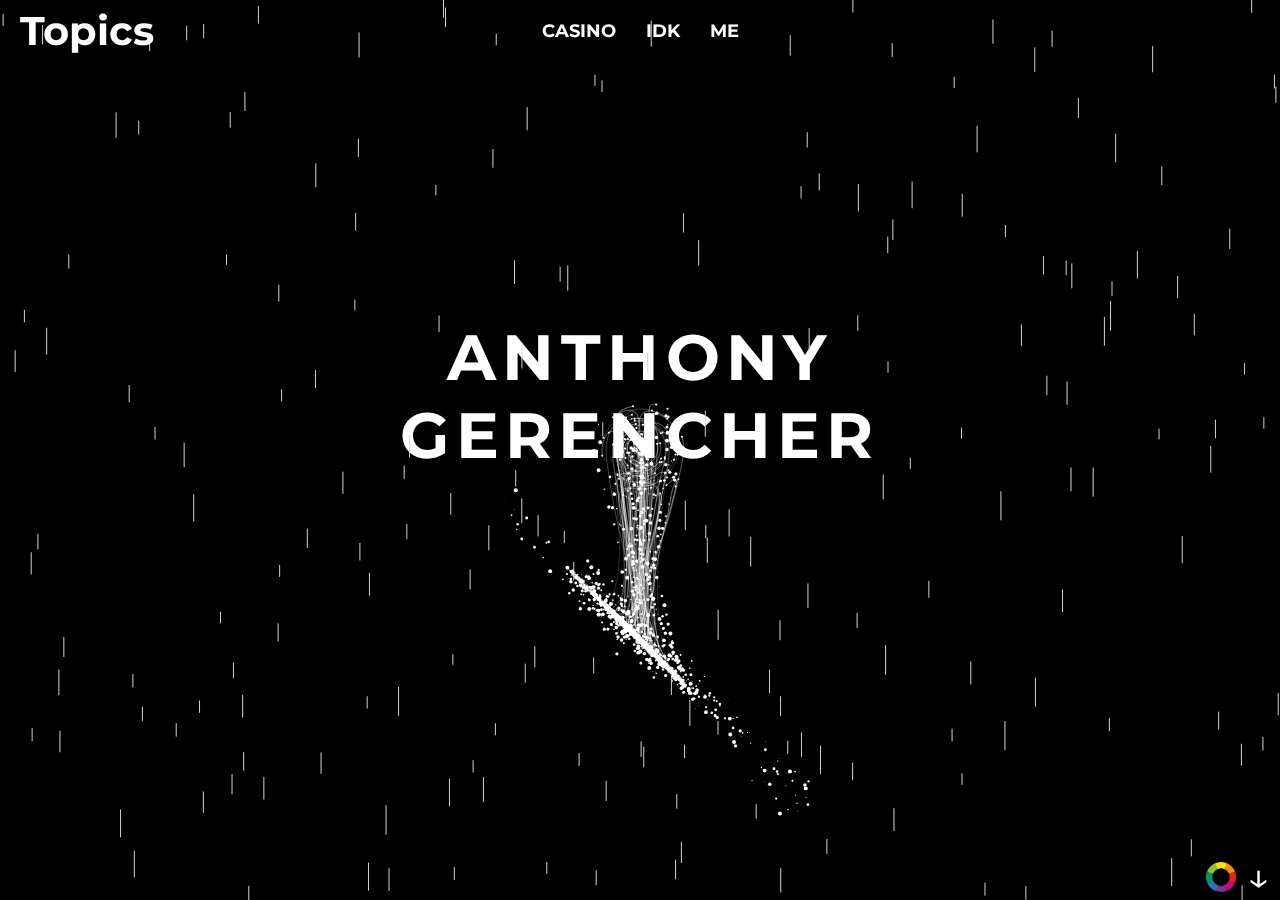
<file: public/index.html>
<!DOCTYPE html>
<html lang="en">
<head>
    <meta charset="viewport" content="width=device-width, initial-scale=1.0">
    <meta charset="UTF-8">
    <title>Anthony's Website</title>

    <!-- Google Font for Montserrat -->
    <link href="https://fonts.googleapis.com/css2?family=Montserrat:wght@400;700&display=swap" rel="stylesheet">

    <style>
        * {
            margin: 0;
            padding: 0;
            box-sizing: border-box;
        }

        body {
            font-family: 'Montserrat', sans-serif;
            background-color: black;
            color: white;
            display: flex;
            flex-direction: column;
            justify-content: space-between;
            height: 100vh;
            position: relative;
            overflow: hidden;
        }

        header {
            display: flex;
            justify-content: space-between;
            align-items: center;
            padding: 20px;
            background-color: transparent;
            position: relative;
            z-index: 3;
        }

        #logo {
            font-size: 2.5em;
            font-family: 'Montserrat', sans-serif;
            font-weight: 700;
            position: absolute;
            left: 20px;
            color: white;
        }

        nav {
            flex-grow: 1;
            display: flex;
            justify-content: center;
            gap: 30px;
            z-index: 0;
            position: relative;
        }

        nav a {
            text-decoration: none;
            color: white;
            font-size: 1.1em;
            font-weight: bold;
            transition: color 0.3s;
            cursor: pointer;
        }

        nav a:hover {
            color: grey;
        }

        /* Dropdown Menu Styles */
        .dropdown-container {
            position: relative;
            display: inline-block;
        }

        #dropdown {
            display: none;
            position: absolute;
            top: 100%;
            left: 9px;
            background-color: rgba(100, 98, 98, 0.33);
            padding: 12px;
            z-index: 10;
            flex-direction: column;
            align-items: center;
            border-radius: 8px; /* Rounded edges */
            transform: scaleY(0); /* Start the dropdown scale at 0 (hidden) */
            transform-origin: top;
            transition: transform 0.3s ease-out; /* Apply the unravel effect */
            max-height: 500px;
        }

        .dropdown-container.open #dropdown {
            display: flex;
            transform: scaleY(1); /* Expand the dropdown when opened */
        }

        #dropdown img {
            width: 30px;
            height: auto;
            margin-bottom: 10px;
            cursor: pointer;
        }

        /* Particle Effect Styles */
        canvas {
            position: absolute;
            top: 0;
            left: 0;
            z-index: 2;
        }

        #content {
            display: flex;
            justify-content: center;
            align-items: center;
            height: 80vh;
            position: relative;
            text-align: center;
            z-index: 0;
        }

        #left-side {
            text-align: center;
            position: absolute;
            top: 30%;
            left: 50%;
            transform: translate(-50%, -50%);
            z-index: 0;
        }

        #left-side h1 {
            font-size: 4em;
            letter-spacing: 0.1em;
            margin: 0;
        }

        #controls {
            position: absolute;
            bottom: 0px;
            right: 10px;
            display: flex;
            align-items: center;
            z-index: 3;
        }

        #color-icon {
            width: 30px;
            height: 30px;
            cursor: pointer;
            margin-bottom: -7px;
        }

        #arrow {
            font-size: 2.5em;
            cursor: pointer;
            transition: transform 0.5s;
            margin-left: 10px;
        }

        #color-picker {
            display: none;
        }
    </style>
</head>
<body>

    <!-- Header -->
    <header>
        <div id="logo">Topics</div>
        <nav>
            <div class="dropdown-container">
                <a id="game-button">CASINO</a>
                <div id="dropdown">
                    <a href="blackjack.html">
                        <img src="images/blackjack.png" alt="Blackjack"> <!-- Clickable image button -->
                    </a>
                    <a href="roulette.html">
                        <img src="images/roulette.png" alt="Roulette"> <!-- Clickable image button -->
                    </a>
                </div>
            </div>
            <a href="roulette2.html">IDK</a>
            <a href="https://github.com/agerencher" target="_blank">ME</a>
        </nav>
    </header>

    <!-- Main Content -->
    <div id="content">
        <div id="left-side">
            <h1>ANTHONY</h1>
            <h1>GERENCHER</h1>
        </div>
    </div>

    <!-- Particle Effect Canvas -->
    <canvas id="canvas"></canvas>

    <!-- Controls (Arrow + Color Picker) -->
    <div id="controls">
        <!-- Color Picker Icon -->
        <label for="color-picker">
            <img src="images/color-wheel.png" id="color-icon" alt="Color Wheel">
        </label>
        <input type="color" id="color-picker" value="#d3d3d3">
        
        <!-- Arrow Icon -->
        <div id="arrow">↓</div>
    </div>

    <script>
        // Handle GAME button click to show/hide dropdown
        const gameButton = document.getElementById('game-button');
        const dropdownContainer = document.querySelector('.dropdown-container');

        gameButton.addEventListener('click', () => {
            dropdownContainer.classList.toggle('open');
        });

        window.onload = function () {
            let canvas = document.getElementById("canvas");
            let c = canvas.getContext("2d");
            let w = (canvas.width = window.innerWidth);
            let h = (canvas.height = window.innerHeight);

            let raindrops = [];
            let numRaindrops = 200;
            let rainDirection = 0;
            let rainColor = "#d3d3d3";

            class Raindrop {
                constructor() {
                    this.x = Math.random() * w;
                    this.y = Math.random() * h;
                    this.length = Math.random() * 20 + 10;
                    this.speed = Math.random() * 2 + 1;
                }

                update() {
                    if (rainDirection === 0) {
                        this.y += this.speed;
                        if (this.y > h) this.y = -this.length;
                    } else if (rainDirection === 1) {
                        this.x += this.speed;
                        if (this.x > w) this.x = -this.length;
                    } else if (rainDirection === 2) {
                        this.y -= this.speed;
                        if (this.y < -this.length) this.y = h;
                    } else if (rainDirection === 3) {
                        this.x -= this.speed;
                        if (this.x < -this.length) this.x = w;
                    }
                }

                draw() {
                    c.beginPath();
                    if (rainDirection === 0 || rainDirection === 2) {
                        c.moveTo(this.x, this.y);
                        c.lineTo(this.x, this.y + this.length);
                    } else {
                        c.moveTo(this.x, this.y);
                        c.lineTo(this.x + this.length, this.y);
                    }
                    c.strokeStyle = rainColor;
                    c.lineWidth = 1;
                    c.stroke();
                }
            }

            for (let i = 0; i < numRaindrops; i++) {
                raindrops.push(new Raindrop());
            }

            // Cursor trail setup
            class segm {
                constructor(x, y, l) {
                    this.b = Math.random() * 1.9 + 0.1;
                    this.x0 = x;
                    this.y0 = y;
                    this.a = Math.random() * 2 * Math.PI;
                    this.x1 = this.x0 + l * Math.cos(this.a);
                    this.y1 = this.x0 + l * Math.sin(this.a);
                    this.l = l;
                }
                update(x, y) {
                    this.x0 = x;
                    this.y0 = y;
                    this.a = Math.atan2(this.y1 - this.y0, this.x1 - this.x0);
                    this.x1 = this.x0 + this.l * Math.cos(this.a);
                    this.y1 = this.y0 + this.l * Math.sin(this.a);
                }
            }

            class rope {
                constructor(tx, ty, l, b, slq, typ) {
                    this.res = typ == "l" ? l / 2 : l / slq;
                    this.type = typ;
                    this.l = l;
                    this.segm = [];
                    this.segm.push(new segm(tx, ty, this.l / this.res));
                    for (let i = 1; i < this.res; i++) {
                        this.segm.push(
                            new segm(this.segm[i - 1].x1, this.segm[i - 1].y1, this.l / this.res)
                        );
                    }
                    this.b = b;
                }
                update(t) {
                    this.segm[0].update(t.x, t.y);
                    for (let i = 1; i < this.res; i++) {
                        this.segm[i].update(this.segm[i - 1].x1, this.segm[i - 1].y1);
                    }
                }
                show() {
                    if (this.type == "l") {
                        c.beginPath();
                        for (let i = 0; i < this.segm.length; i++) {
                            c.lineTo(this.segm[i].x0, this.segm[i].y0);
                        }
                        c.lineTo(this.segm[this.segm.length - 1].x1, this.segm[this.segm.length - 1].y1);
                        c.strokeStyle = "white";
                        c.lineWidth = this.b;
                        c.stroke();

                        c.beginPath();
                        c.arc(this.segm[0].x0, this.segm[0].y0, 1, 0, 2 * Math.PI);
                        c.fillStyle = "white";
                        c.fill();

                        c.beginPath();
                        c.arc(
                            this.segm[this.segm.length - 1].x1,
                            this.segm[this.segm.length - 1].y1,
                            2,
                            0,
                            2 * Math.PI
                        );
                        c.fillStyle = "white";
                        c.fill();
                    } else {
                        for (let i = 0; i < this.segm.length; i++) {
                            c.beginPath();
                            c.arc(this.segm[i].x0, this.segm[i].y0, this.segm[i].b, 0, 2 * Math.PI);
                            c.fillStyle = "white";
                            c.fill();
                        }
                        c.beginPath();
                        c.arc(
                            this.segm[this.segm.length - 1].x1,
                            this.segm[this.segm.length - 1].y1,
                            2, 0, 2 * Math.PI
                        );
                        c.fillStyle = "white";
                        c.fill();
                    }
                }
            }

            // Cursor trail setup
            let ropes = [];
            let mouse = {},
                rl = 50,
                randl = [],
                target = { x: w / 2, y: h / 2 },
                t = 0,
                da = [],
                type = "l";

            for (let i = 0; i < 100; i++) {
                type = Math.random() > 0.25 ? "l" : "o";
                ropes.push(
                    new rope(
                        w / 2,
                        h / 2,
                        (Math.random() * 1 + 0.5) * 500,
                        Math.random() * 0.4 + 0.1,
                        Math.random() * 15 + 5,
                        type
                    )
                );
                randl.push(Math.random() * 2 - 1);
                da.push(0);
            }

            function draw() {
                c.clearRect(0, 0, w, h);

                raindrops.forEach(raindrop => {
                    raindrop.update();
                    raindrop.draw();
                });

                if (mouse.x) {
                    target.errx = mouse.x - target.x;
                    target.erry = mouse.y - target.y;
                } else {
                    target.errx = w / 2 - target.x;
                    target.erry = h / 2 - target.y;
                }

                target.x += target.errx / 10;
                target.y += target.erry / 10;

                for (let i = 0; i < ropes.length; i++) {
                    da[i] += (randl[i] > 0 ? (1 - randl[i]) : (-1 - randl[i])) / 10;
                    ropes[i].update({
                        x: target.x + randl[i] * rl * Math.cos((i * 2 * Math.PI) / ropes.length + da[i]),
                        y: target.y + randl[i] * rl * Math.sin((i * 2 * Math.PI) / ropes.length + da[i])
                    });
                    ropes[i].show();
                }
            }

            canvas.addEventListener("mousemove", function (e) {
                mouse.x = e.pageX;
                mouse.y = e.pageY;
            });

            const arrow = document.getElementById("arrow");
            arrow.addEventListener("click", function () {
                rainDirection = (rainDirection + 3) % 4;
                let arrowRotation = rainDirection * 180;
                arrow.style.transform = `rotate(${arrowRotation}deg)`;
                if (rainDirection === 0) arrow.innerHTML = '↓';
                if (rainDirection === 3) arrow.innerHTML = '→';
                if (rainDirection === 2) arrow.innerHTML = '↑';
                if (rainDirection === 1) arrow.innerHTML = '←';
            });

            const colorPicker = document.getElementById("color-picker");
            colorPicker.addEventListener("input", function () {
                rainColor = this.value;
            });

            function loop() {
                draw();
                requestAnimationFrame(loop);
            }

            window.addEventListener("resize", function () {
                w = canvas.width = window.innerWidth;
                h = canvas.height = window.innerHeight;
                loop();
            });

            loop();
        };
    </script>
</body>
</html>
</file>
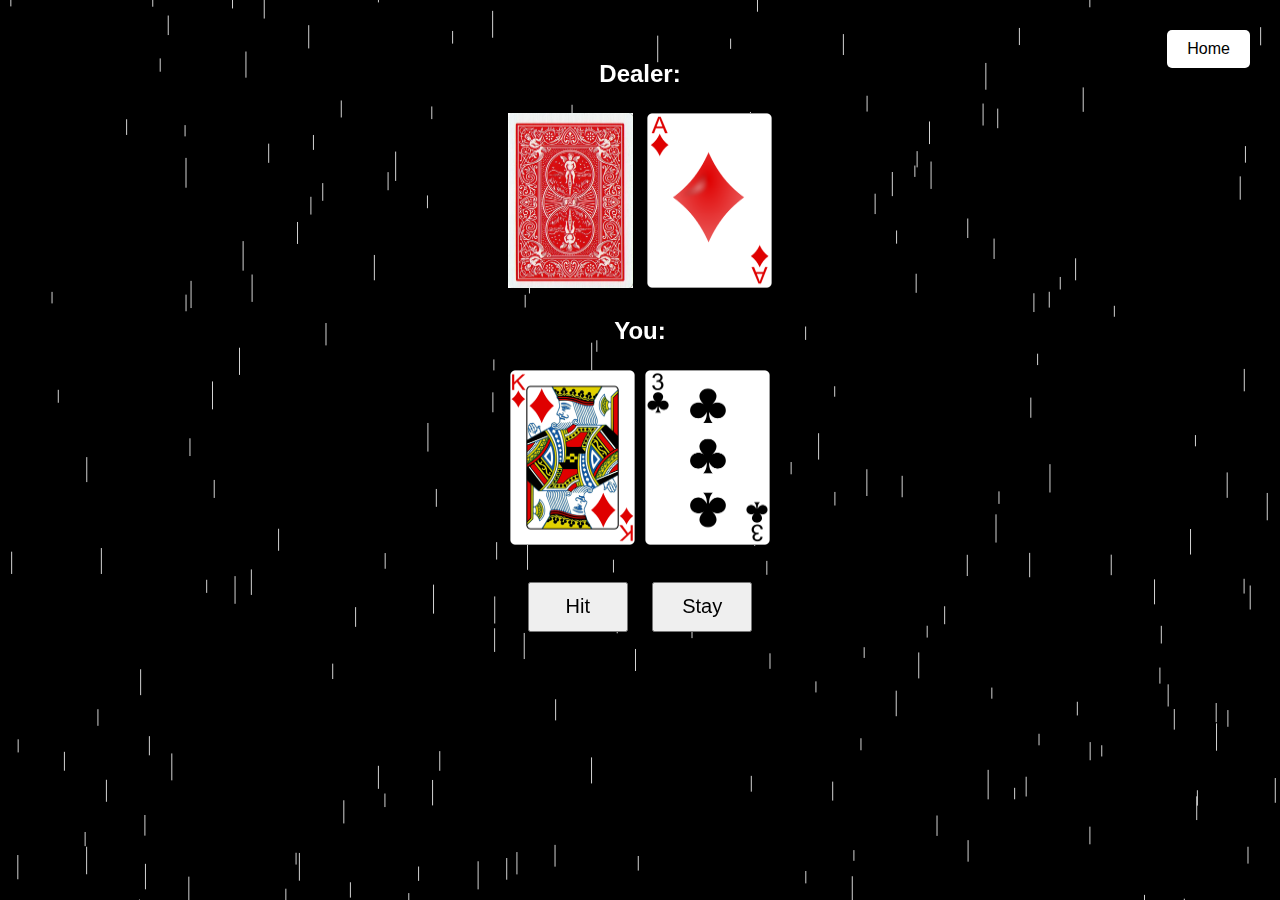
<file: public/blackjack.html>
<!DOCTYPE html>
<html lang="en">
    <head>
        <meta charset="UTF-8">
        <meta name="viewport" content="width=device-width, initial-scale=1.0">
        <title>Blackjack</title>
        <link rel="stylesheet" href="blackjack.css">
        <script src="blackjack.js"></script>
        <style>
            /* Home Button Style */
            .home-button {
                position: absolute;
                top: 20px;
                right: 20px;
                padding: 10px 20px;
                font-size: 1em;
                background-color: white;
                color: black;
                border: none;
                border-radius: 5px;
                cursor: pointer;
                z-index: 5; /* Ensure button is on top */
            }

            .home-button:hover {
                background-color: grey;
            }

            /* Flexbox styling for centered content */
            body {
                font-family: Arial, Helvetica, sans-serif;
                color: white;
                background-color: black;
                display: flex;
                flex-direction: column;
                justify-content: flex-start;
                align-items: center;
                height: 100vh;
                margin: 0;
                position: relative;
                overflow: hidden;
            }

            /* Canvas for rain effect */
            canvas {
                position: absolute;
                top: 0;
                left: 0;
                z-index: 2; /* Rain goes behind cards */
                pointer-events: none; /* Prevent interaction */
            }

            /* Content that goes on top of the rain */
            #content {
                z-index: 3; /* Content on top of rain */
                text-align: center;
                margin-top: 40px;
            }

            /* Buttons styling */
            button {
                margin: 10px;
                padding: 10px 20px;
                font-size: 20px;
                cursor: pointer;
            }

            /* Card images adjustment */
            #dealer-cards img, #your-cards img {
                height: 175px;
                width: 125px;
                margin: 5px;
            }

            /* Play Again Button Style */
            #play-again {
                display: none; /* Hidden by default */
                position: absolute;
                top: 50%;
                left: 50%;
                transform: translate(-50%, -50%);
                padding: 15px 30px;
                font-size: 30px;
                cursor: pointer;
                z-index: 5; /* Ensure button appears on top */
                background-color: green; /* Ensure visibility */
                color: white;
                border: none;
                border-radius: 5px;
            }

            /* Confetti Styles */
            .confetti {
                position: absolute;
                width: 10px;
                height: 10px;
                background-color: red;
                opacity: 0.7;
                z-index: 4;
                border-radius: 50%;
                animation: confettiFall 3s linear infinite;
            }

            @keyframes confettiFall {
                0% {
                    transform: translateY(0) rotate(0deg);
                }
                100% {
                    transform: translateY(100vh) rotate(720deg);
                }
            }
        </style>
    </head>

    <body>
        <!-- Home Button to go back to the index.html -->
        <button class="home-button" onclick="window.location.href='index.html'">Home</button>

        <!-- Blackjack Content -->
        <div id="content">
            <h2>Dealer: <span id="dealer-sum"></span></h2>
            <div id="dealer-cards">
                <img id="hidden" src="./cards/BACK.png">
            </div>

            <h2>You: <span id="your-sum"></span></h2>
            <div id="your-cards"></div>

            <br>
            <button id="hit">Hit</button>
            <button id="stay">Stay</button>
            <p id="results"></p>
        </div>

        <!-- Rainy Background Effect Canvas -->
        <canvas id="canvas"></canvas>

        <!-- Play Again Button -->
        <button id="play-again">Play Again</button>

        <script>
            window.onload = function () {
                // Start the Blackjack game
                buildDeck();
                shuffleDeck();
                startGame();

                // Rain effect code
                let canvas = document.getElementById("canvas");
                let c = canvas.getContext("2d");
                let w = (canvas.width = window.innerWidth);
                let h = (canvas.height = window.innerHeight);

                let raindrops = [];
                let numRaindrops = 200;
                let rainDirection = 0;
                let rainColor = "#d3d3d3";

                class Raindrop {
                    constructor() {
                        this.x = Math.random() * w;
                        this.y = Math.random() * h;
                        this.length = Math.random() * 20 + 10;
                        this.speed = Math.random() * 2 + 1;
                    }

                    update() {
                        if (rainDirection === 0) {
                            this.y += this.speed;
                            if (this.y > h) this.y = -this.length;
                        } else if (rainDirection === 1) {
                            this.x += this.speed;
                            if (this.x > w) this.x = -this.length;
                        } else if (rainDirection === 2) {
                            this.y -= this.speed;
                            if (this.y < -this.length) this.y = h;
                        } else if (rainDirection === 3) {
                            this.x -= this.speed;
                            if (this.x < -this.length) this.x = w;
                        }
                    }

                    draw() {
                        c.beginPath();
                        if (rainDirection === 0 || rainDirection === 2) {
                            c.moveTo(this.x, this.y);
                            c.lineTo(this.x, this.y + this.length);
                        } else {
                            c.moveTo(this.x, this.y);
                            c.lineTo(this.x + this.length, this.y);
                        }
                        c.strokeStyle = rainColor;
                        c.lineWidth = 1;
                        c.stroke();
                    }
                }

                for (let i = 0; i < numRaindrops; i++) {
                    raindrops.push(new Raindrop());
                }

                function draw() {
                    c.clearRect(0, 0, w, h);

                    raindrops.forEach(raindrop => {
                        raindrop.update();
                        raindrop.draw();
                    });
                }

                function loop() {
                    draw();
                    requestAnimationFrame(loop);
                }

                window.addEventListener("resize", function () {
                    w = canvas.width = window.innerWidth;
                    h = canvas.height = window.innerHeight;
                    loop();
                });

                loop();

                // Setup Play Again button to reload the page
                document.getElementById('play-again').addEventListener('click', function () {
                    window.location.reload(); // Reload the page
                });
            };

            // Function to create and animate confetti
            function createConfetti() {
                const confettiColors = ["#FF0A54", "#FF477E", "#FF5C8A", "#FF85A1", "#FFA3B5", "#FFC2D1"];
                for (let i = 0; i < 100; i++) {
                    let confetti = document.createElement("div");
                    confetti.classList.add("confetti");
                    confetti.style.left = Math.random() * window.innerWidth + "px";
                    confetti.style.backgroundColor = confettiColors[Math.floor(Math.random() * confettiColors.length)];
                    confetti.style.animationDuration = (Math.random() * 2 + 1) + "s";
                    document.body.appendChild(confetti);
                    
                    // Remove confetti after falling
                    setTimeout(() => {
                        confetti.remove();
                    }, 3000);
                }
            }

            function showResult(message) {
                document.getElementById("results").innerText = message;
                if (message === "You Win!") {
                    createConfetti(); // Trigger confetti on win
                }
            }
        </script>
    </body>
</html>
</file>
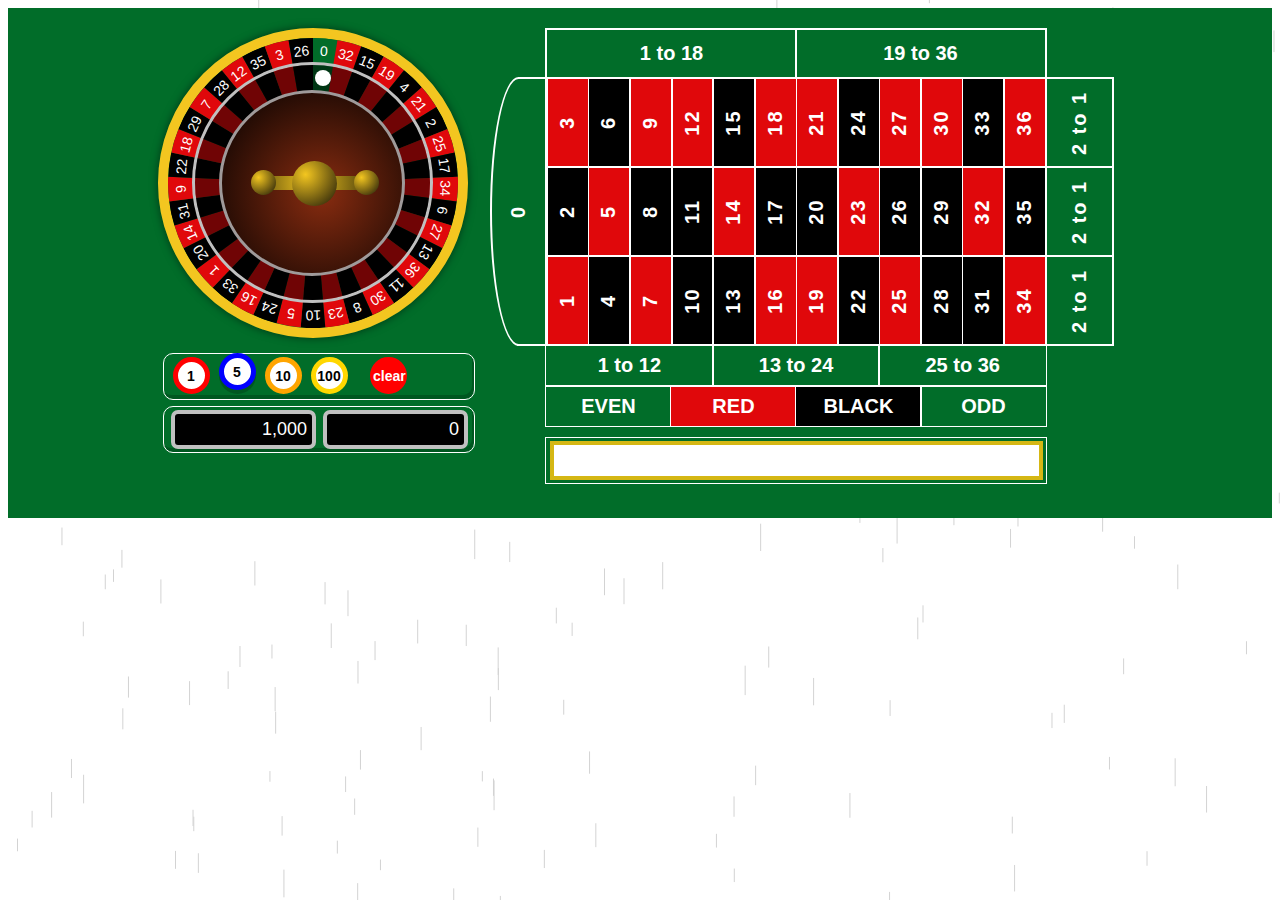
<file: public/roulette.html>
<!DOCTYPE html PUBLIC "-//W3C//DTD XHTML 1.0 Strict//EN" "http://www.w3.org/TR/xhtml1/DTD/xhtml1-strict.dtd">
<head>
    <meta http-equiv="content-type" content="text/html; charset=utf-8">
	<title>Javascript Roulette</title>
	<meta name="title" content="Javascript Roulette">
	<meta name="description" content="A fully functioning roulette game made using Javascript and CSS">
	<meta name="author" content="ozboware">
	<meta property="og:url" content="/">
	<meta property="og:title" content="Javascript Roulette">
	<meta property="og:description" content="A fully functioning roulette game made using Javascript and CSS">
	<link href="./assets/css/style.css" rel="stylesheet" type="text/css">
</head>

<body>
  <canvas id="canvas"></canvas>
	<script src="./assets/js/app.js"></script>
</body>
</file>
<file: public/blackjack.css>
body {
    font-family: Arial, Helvetica, sans-serif;
    text-align: center;
}

#dealer-cards img {
    height: 175px;
    width: 125px;
    margin: 1px;
}

#your-cards img {
    height: 175px;
    width: 125px;
    margin: 1px;
}

#hit {
    width: 100px;
    height: 50px;
    font-size: 20px;
}

#stay {
    width: 100px;
    height: 50px;
    font-size: 20px;
}
</file>
<file: public/assets/css/style.css>
html, body{
	font-family: arial;
	cursor: default;
	-webkit-touch-callout: none;
	-webkit-user-select: none;
	-khtml-user-select: none;
	-moz-user-select: none;
	-ms-user-select: none;
	user-select: none;
}

canvas {
    position: absolute;
    top: 0;
    left: 0;
    z-index: -1; /* Ensures the canvas stays behind other elements */
}

#container{
	display: flex;
	justify-content: center;
	background-color: #016D29;
	height: 470px;
	padding: 20px;
	color: #fff;
}

/*notification*/
#notification{
	position: absolute;
	width: 500px;
	height: 318px;
	background-color: #ad0205;
	z-index: 10;
	border: 8px solid #d3b201;
	border-radius: 12px;
	transition: 1s;
}

.nSpan{
	display: block;
	position: relative;
	top: 105px;
	font-size: 53px;
	text-align: center;
}

.nBtn{
	display: block;
	position: relative;
	top: 116px;
	left: 25%;
	width: 45%;
	padding: 10px;
	font-size: 32px;
	text-align: center;
	background-color: green;
	border-radius: 15px;
	box-shadow: 3px 4px rgb(0 0 0 / 25%);
	cursor: pointer;
	transition: .5s;
}

.nBtn:active{
	top: 118px;
	left: calc(25% + 2px);
	box-shadow: 1px 2px rgb(0 0 0 / 25%);
}

.nsWin{
	position:absolute;
	left: 4px;
}

.nsWinBlock{
	display: inline-block;
	font-size: 21px;
	border-right: 1px solid;
	border-left: 1px solid;
	padding-left: 40px;
	padding-right: 40px;
}
/*notification end*/

/*betting table*/
#betting_board{
	width: 500px;
    height: 315px;
    border: 1px solid;
}

.bbtop{
	margin-left:2px;
}

.bbtoptwo{
	width: calc(50% - 8px);
	border: 1px solid;
	display: inline-block;
	padding: 12px 4px;
	margin-left: -2px;
	text-align: center;
	font-size:20px;
	font-weight: bold;
}

.number_board{
	margin-left: 1px;
}

.number_block{
	width: 39.94px;
    border: 1px solid;
    text-align: center;
    display: inline-block;
    margin: 0 -0.2px;
    padding: 32px 0px;
}

.nbn{
	font-size: 20px;
	font-weight: bold;
	letter-spacing: 2px;
	transform: rotate(-90deg);
	-webkit-transform: rotate(-90deg);
	-moz-transform: rotate(-90deg);
	-ms-transform: rotate(-90deg);
	-o-transform: rotate(-90deg);
	filter: progid:DXImageTransform.Microsoft.BasicImage(rotation=3);
}

.bo3_board, .oto_board{
	width:500px;
	margin-left: 1px;
}

.bo3_block, .oto_block{
	border: 1px solid;
	display: inline-block;
	padding: 8px 5px;
	width: 156.65px;
	margin-left: -1.98px;
	text-align: center;
	font-weight: bold;
	font-size: 20px;
}

.oto_block{
	width: 114.94px;
	margin-left: -1.98px;
}

.number_0{
	position: absolute;
	border: 2px solid;
	margin-left: -57px;
	margin-top: -0.516px;
	padding: 120.55px 20px;
	border-bottom-left-radius: 100%;
	border-top-left-radius: 100%;
}

.tt1_block{
	border: 2px solid;
	width: 65px;
	position: absolute;
	margin-left: 498px;
	padding: 31.65px 0px;
	margin-top: -89.75px;
}

.winning_lines{
	position: absolute;
	margin-top: -137px;
	width: 603px;
	height: 0;
}

.wlttb{
	position: relative;
	width: 100%;
    height: 10px;
    margin-left: -7.75px;
	top: 269px;
}

#wlttb_top{
    position: absolute;
    margin-top: -89px;
    margin-left: 11px;
}

#wlttb_2, #wlttb_3{
    margin-top: 79px;
}

.wlrtl{
	position: relative;
    display: inline-block;
    width: 10px;
    height: 266px;
    top: -3px;
    margin-left: 37px;
}

#wlrtl_2, #wlrtl_3, #wlrtl_6, #wlrtl_9, #wlrtl_11{
	margin-left: 31px;
}
#wlrtl_4, #wlrtl_5, #wlrtl_7, #wlrtl_8, #wlrtl_10{
	margin-left: 32px;
}

.wlcb{
	position: absolute;
	width: 477px;
	height: 41px;
	top: 255px;
	margin-left: 13px;
}

#wlcb_2{
	top: 343px;
}

.cbbb{
    width: 20px;
    height: 20px;
    position: relative;
	display: inline-block;
	margin-left:22px;
	margin-top: 9.5px;
	cursor: pointer;
}

#cbbb_1, #cbbb_4, #cbbb_5, #cbbb_7, #cbbb_9, #cbbb_11, #cbbb_12, #cbbb_15, #cbbb_16, #cbbb_18, #cbbb_20, #cbbb_22{
	margin-left: 21px;
}

#cbbb_3, #cbbb_14{
	margin-left: 20.5px;
}

#cbbb_6, #cbbb_17{
	margin-left: 23px;
}

#cbbb_8, #cbbb_10, #cbbb_19, #cbbb_21{
	margin-left: 22px;
}

.ttbbetblock{
	width: 19.1px;
	height: 10px;
	position: relative;
	display: inline-block;
	margin-left: 22.52px;
	top: -2px;
	cursor:pointer;
	z-index:3;
}

.rtlbb1, .rtlbb2, .rtlbb3{
	height: 45px;
    margin-top: 23px;
	width: 10px;
}

.rtlbb2, .rtlbb3{
    margin-top: 42px;
}

.spinBtn{
	position: absolute;
	margin-top: 329px;
	margin-left: -392px;
	font-size: 15px;
	cursor: pointer;
	background-color: #ffec00;
	padding: 10px 5px;
	border-radius: 100%;
	color: #000;
	font-weight: bold;
}

.redNum{
	background-color: #E0080B;
}

.blackNum{
	background-color: #000;
}

.chipDeck, .bankContainer{
	position: absolute;
	margin-left: -383px;
	margin-top: -74px;
	width: 310px;
	height:39px;
	padding: 3px 0;
	border: 1px solid;
	border-radius: 10px;
	box-shadow: inset -2px -4px rgb(0 0 0 / 20%);
}

.bankContainer{
	margin-top: -21px;
}

.cdChip{
	width: 27px;
    height: 27px;
    background-color: #fff;
    border: 5px solid;
    border-radius: 100%;
    display: inline-block;
    margin-left: 9px;
    color: #000;
	cursor: pointer;
}

.cdChipSpan{
	display: inherit;
	position: relative;
	top: 5px;
	width: 26px;
	font-weight: bold;
	font-size: 14px;
	text-align: center;
}

.cdChipActive{
	position: relative;
	top: -4px;
	box-shadow: 0 4px rgb(0 0 0 / 20%);
}

.clearBet{
	border-color:red;
	background-color:red;
	color:#fff;
	margin-left:22px;
}

.clearBet .cdChipSpan{
	margin-left:-2px;
}

.bank, .bet{
	display: inline-block;
	width: calc(50% - 28px);
    background-color: #000;
    font-size: 18px;
    margin-left: 7px;
    padding: 5px;
    border: 4px solid silver;
    border-radius: 7px;
    text-align: right;
}

.pnBlock{
	position: absolute;
	border: 1px solid;
	width: 500px;
	height: 45px;
	margin-top: 10px;
	margin-left: -1px;
}

#pnContent{
	border: 4px solid #d5b714;
	width: 485px;
	height: 31px;
	position: relative;
	display: block;
	margin-left: 4px;
	margin-top: 3px;
	background-color: #fff;
	color: #000;
	overflow:hidden;
}

.pnRed, .pnBlack, .pnGreen{
	position: relative;
	display: inline;
	padding:10px;
	font-size: 19px;
	top: 5px;
}.pnRed{
	color: red;
}.pnBlack{
	color: black;
}.pnGreen{
	color: green;
}
/*betting table end*/

/*wheel*/
@keyframes wheelRotate {
	from {
		transform: rotate(0deg);
	}
	to {
		transform: rotate(359deg);
	}
}
@keyframes ballRotate {
	from {
		transform: rotate(0deg);
	}
	to {
		transform: rotate(-359deg);
	}
}

.wheel {
	height: 312px;
	width: 312px;
	position: relative;
	left: -75px;
}
	
.ballTrack{
	width: 212px;
	height: 207px;
	position: absolute;
	left: 47.5px;
	top: 50px;
	border-radius: 100%;
	z-index:2;
}

.ball{
	background-color: #fff;
	width: 16px;
	height: 16px;
	border-radius: 100%;
	position: relative;
	left: 109px;
	top: -8px;
}
	
.turret{
	border-radius: 100%;
	background: radial-gradient( circle at 30% 30%, #f3c620, #1a1608 );
	width: 45px;
	height: 45px;
	position: absolute;
	top: 133px;
	left: 134px;
	z-index: 1;
}
	
.turretHandle{
	background: radial-gradient( circle at 44%, #f3c620, #6a570f);
	width: 87px;
	height: 14px;
	position: absolute;
	left: 113px;
	top: 148px;
}

.thendOne, .thendTwo{
	border-radius: 100%;
	background: radial-gradient( circle at 30% 30%, #f3c620, #1a1608 );
	width: 25px;
	height: 25px;
	position: absolute;
}

.thendOne{
	top: -6px;
	left: -20px;
}

.thendTwo{
	top: -6px;
	left: 83px;
}

.outerRim {
	position: absolute;
	left:0;
	top:0;
	width: 290px;
	height: 290px;
	border-radius: 100%;
	box-shadow: 0px 0px 8px rgba(0,0,0,0.5);
	border: 10px solid #F3c620;
} 

.block {
	transition: all 1s;
	position: absolute;
	width: 290px;
	height: 290px;
	border-radius: 100%;
	clip: rect(0px, 145px, 290px, 0px);
}

.sect {
	position: absolute;
	top:10px;
	left:10px;
	width: 290px;
	height: 290px;
	border-radius: 100%;
	clip: rect(0px, 290px, 290px, 145px);
}

.double, .single{
	position: absolute;
	z-index: 1;
	color: #fff;
	font-size: 14px;
	transform: rotate(3deg);
}

.double{
	left: 148px;
	margin-top: 4.5px;
}

.single{
	left: 152px;
	margin-top: 4.5px;
}

#sect1 .block {
	background-color: #016D29;
	transform:rotate(9.73deg);
}
    
#sect2 .block, #sect4 .block, #sect6 .block, #sect8 .block, #sect10 .block, #sect12 .block, #sect14 .block, #sect16 .block, #sect18 .block, #sect20 .block, #sect22 .block, #sect24 .block, #sect26 .block, #sect28 .block, #sect30 .block, #sect32 .block, #sect34 .block, #sect36 .block {
	background-color: #E0080B;
	transform: rotate(9.73deg);
}

#sect3 .block, #sect5 .block, #sect7 .block, #sect9 .block, #sect11 .block, #sect13 .block, #sect15 .block, #sect17 .block, #sect19 .block, #sect21 .block, #sect23 .block, #sect25 .block, #sect27 .block, #sect29 .block, #sect31 .block, #sect33 .block, #sect35 .block, #sect37 .block {
	background-color: #000;
	transform: rotate(9.73deg);
}

#sect2 {
	transform: rotate(9.73deg);
}

#sect3 {
	transform: rotate(19.46deg);
}

#sect4 {
	transform: rotate(29.19deg);
}

#sect5 {
	transform: rotate(38.92deg);
}

#sect6 {
	transform: rotate(48.65deg);
}

#sect7 {
	transform: rotate(58.38deg);
}

#sect8 {
	transform: rotate(68.11deg);
}

#sect9 {
	transform: rotate(77.84deg);
}

#sect10 {
	transform: rotate(87.57deg);
}

#sect11 {
	transform: rotate(97.3deg);
}

#sect12 {
	transform: rotate(107.03deg);
}

#sect13 {
	transform: rotate(116.76deg);
}

#sect14 {
	transform: rotate(126.49deg);
}

#sect15 {
	transform: rotate(136.22deg);
}

#sect16 {
	transform: rotate(145.95deg);
}

#sect17 {
	transform: rotate(155.68deg);
}

#sect18 {
	transform: rotate(165.41deg);
}

#sect19 {
	transform: rotate(175.14deg);
}

#sect20 {
	transform: rotate(184.87deg);
}

#sect21 {
	transform: rotate(194.6deg);
}

#sect22 {
	transform: rotate(204.33deg);
}

#sect23 {
	transform: rotate(214.06deg);
}

#sect24 {
	transform: rotate(223.79deg);
}

#sect25 {
	transform: rotate(233.52deg);
}

#sect26 {
	transform: rotate(243.25deg);
}

#sect27 {
	transform: rotate(252.98deg);
}

#sect28 {
	transform: rotate(262.71deg);
}

#sect29 {
	transform: rotate(272.44deg);
}

#sect30 {
	transform: rotate(282.17deg);
}

#sect31 {
	transform: rotate(291.9deg);
}

#sect32 {
	transform: rotate(301.63deg);
}

#sect33 {
	transform: rotate(311.36deg);
}

#sect34 {
	transform: rotate(321.09deg);
}

#sect35 {
	transform: rotate(330.82deg);
}

#sect36 {
	transform: rotate(340.55deg);
}

#sect37 {
	transform: rotate(350.28deg);
}

.pockets {
	position: absolute;
	top: 37px;
	left: 37px;
	width: 235px;
	height: 235px;
	background-color: #000;
	border-radius: 100%;
	opacity: .5;
}

.pocketsRim {
	position: absolute;
	top: 34px;
	left: 34px;
	width: 235px;
	height: 235px;
	border-radius: 100%;
	border: 3px solid silver;
}
	
.cone {
	position: absolute;
	top: 62px;
	left: 61px;
	height: 180px;
	width: 180px;
	border: 3px solid #9f9a9a;
	border-radius: 100%;
	background: radial-gradient(circle at 100px 100px, #892c10, #000);
}
/*wheel end*/

/*chip*/
.chip{
    width: 21px;
	height: 21px;
	background-color:#fff;
	border: 3px solid;
	border-radius: 100%;
    position:absolute;
}

.chipSpan{
	color: #000;
	font-weight: bold;
	font-size: 11px;
	position: relative;
	display: block;
	text-align: center;
	top: 4px;
}

.gold{
	border-color:gold;
}

.red{
	border-color:red;
}

.orange{
	border-color:orange;
}

.blue{
	border-color:blue;
}

.tt1_block .chip{
	margin-left: 19px;
	margin-top: -24px;
}

.number_block .chip{
	margin-left: 7px;
	margin-top: -24px;
}

.wlrtl .chip{
	margin-left: -9px;
	margin-top: 9px;
}

.cbbb .chip{
	margin-left: -4px;
	margin-top: -5px;
}

.ttbbetblock .chip{
	margin-left: -7px;
	margin-top: -8px;
}

#wlttb_top .chip{
	margin-left: -5px;
	margin-top: -8px;
}

.bbtoptwo .chip{
	margin-left: 108px;
	margin-top: -25px;
}

.number_0 .chip{
	margin-left: -8px;
	margin-top: -22px;
}

.bo3_block .chip{
	margin-left: 65px;
	margin-top: -26px;
}

.oto_block .chip{
	margin-left: 45px;
	margin-top: -25px;
}
/*chip end*/
</file>
